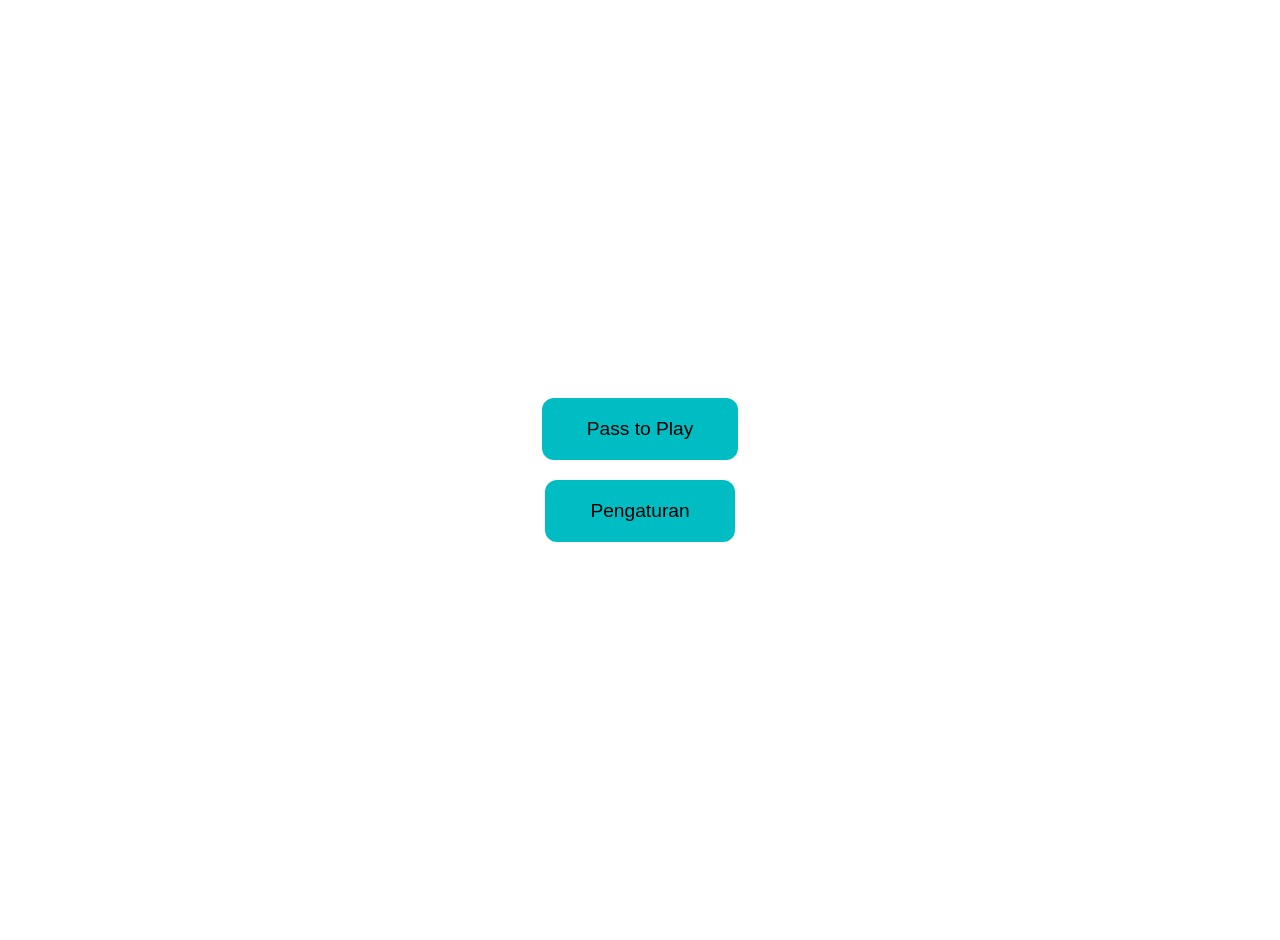
<file: index.html>
<!DOCTYPE html>
<html lang="en">
<head>
  <meta charset="UTF-8">
  <meta name="viewport" content="width=device-width, initial-scale=1.0">
  <title>Three Stones Menu</title>
  <link rel="stylesheet" href="styles/styles.css">
</head>
<body>

  <div class="menu-container">
    
    <div class="button-group">
      <a href="directory/core.html"><button class="btn btn-pass">Pass to Play</button></a>
      <a href="directory/settings.html"><button class="btn btn-settings">Pengaturan</button></a>
    </div>
  </div>

  <script src="logic/script.js"></script>
</body>
</html>
</file>
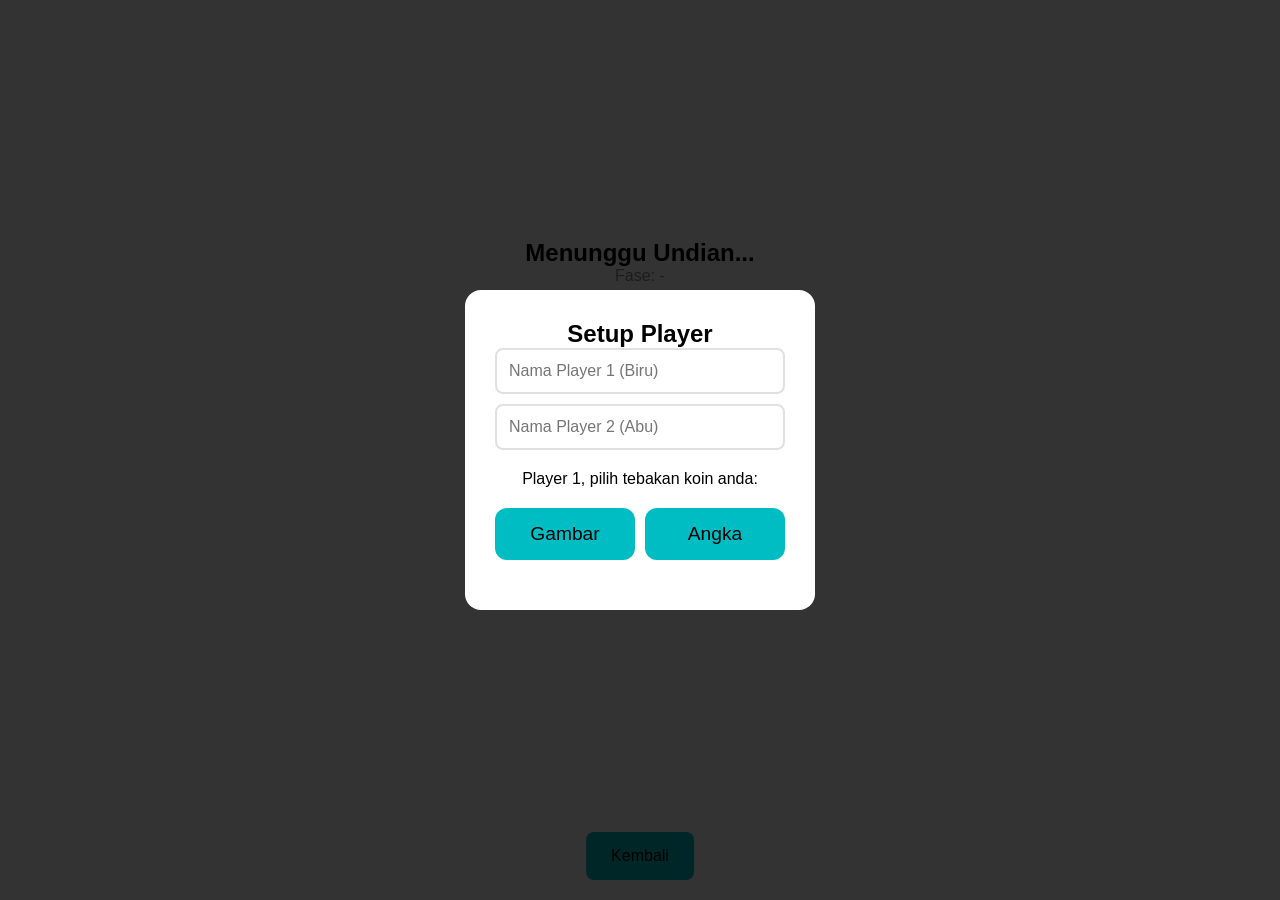
<file: directory/core.html>
<!DOCTYPE html>
<html lang="en">
<head>
  <meta charset="UTF-8">
  <meta name="viewport" content="width=device-width, initial-scale=1.0">
  <title>Three Stones - Pass & Play</title>
  <link rel="stylesheet" href="../styles/styles.css">
  <link rel="stylesheet" href="../styles/game.css">
</head>
<body>
   <!-- Modal Coin Flip & Username -->
  <div id="coinModal" class="modal-overlay">
    <div class="modal-card">
      <h2>Setup Player</h2>
      
      <!-- Input Nama -->
      <div class="name-inputs" style="margin-bottom: 20px;">
        <input type="text" id="inputP1" class="custom-input" placeholder="Nama Player 1 (Biru)">
        <input type="text" id="inputP2" class="custom-input" placeholder="Nama Player 2 (Abu)" style="margin-top: 10px;">
      </div>

      <p>Player 1, pilih tebakan koin anda:</p>
      <div class="coin-btns">
        <button id="btnHeads" class="bzn btn-picture">Gambar</button>
        <button id="btnTails" class="bzn btn-number">Angka</button>
      </div>
      <p id="coinResult" class="coin-result"></p>
      <button id="btnStartGame" class="btn btn-computer" style="display: none; margin-top: 15px;">Mulai Game</button>
    </div>
  </div>

  <div class="game-container">
    <header class="game-header">
      <h2 id="turnIndicator" class="turn-text">Menunggu Undian...</h2>
      <p id="phaseIndicator" class="phase-text">Fase: -</p>
    </header>

    <!-- Board 3x3 isinya cuma titik -->
    <div class="board" id="gameBoard">
      <div class="dot" data-index="0"></div>
      <div class="dot" data-index="1"></div>
      <div class="dot" data-index="2"></div>
      <div class="dot" data-index="3"></div>
      <div class="dot" data-index="4"></div>
      <div class="dot" data-index="5"></div>
      <div class="dot" data-index="6"></div>
      <div class="dot" data-index="7"></div>
      <div class="dot" data-index="8"></div>
    </div>

    <br>
    <br>
    <a href="../index.html" class="back-btn"><button>Kembali</button></a>

  </div>

  <script src="../logic/script.js"></script>
  <script src="../logic/game.js"></script>
</body>
</html>
</file>
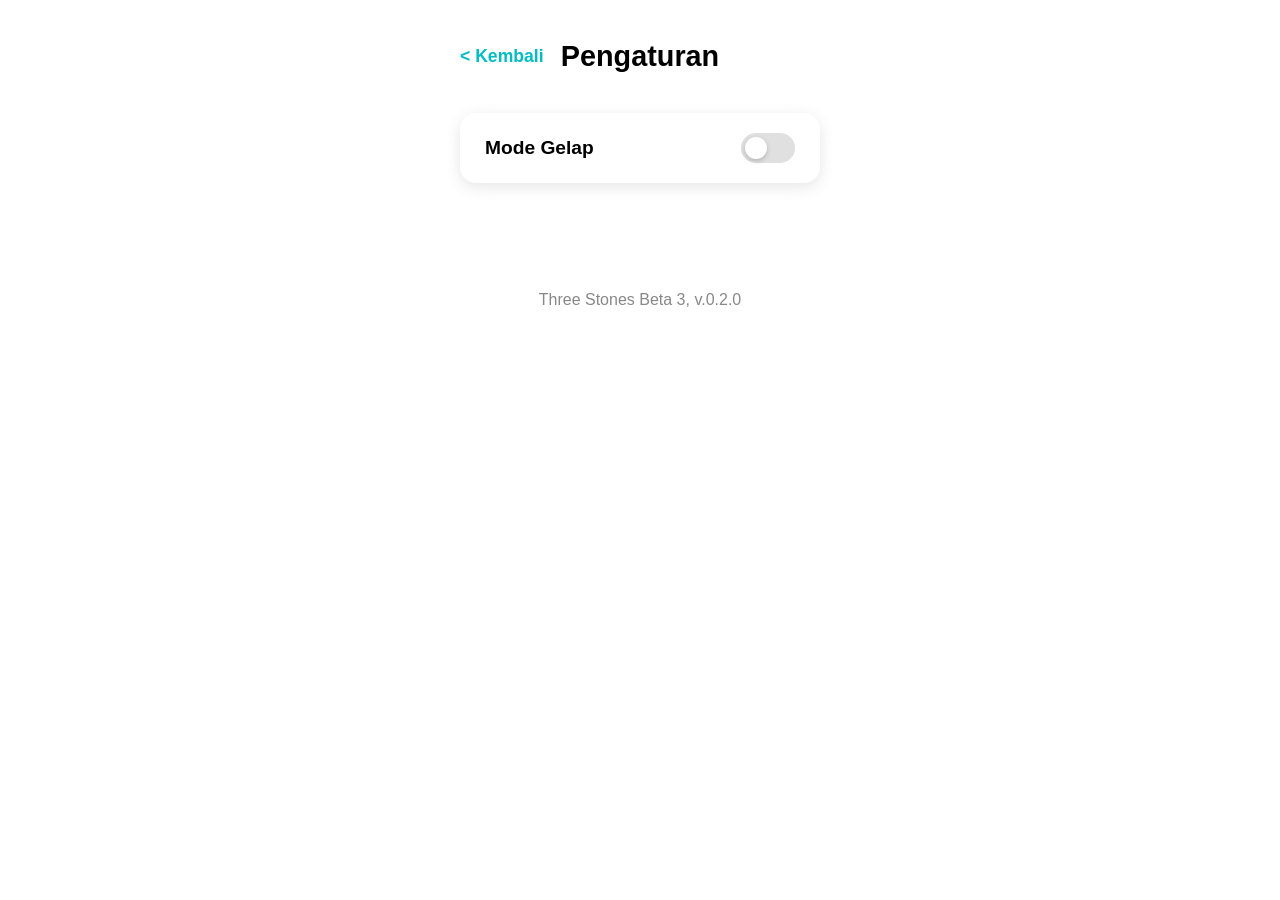
<file: directory/settings.html>
<!DOCTYPE html>
<html lang="en">
<head>
    <meta charset="UTF-8">
    <meta name="viewport" content="width=device-width, initial-scale=1.0">
    <link rel="stylesheet" href="../styles/styles.css">
    <link rel="stylesheet" href="../styles/settings.css">
    <title>Settings</title>
</head>
<body>
<div class="settings-container">
  <header class="settings-header">
    <a href="../index.html" class="back-btn">&lt; Kembali</a>
    <h1 class="settings-title">Pengaturan</h1>
  </header>

  <div class="settings-card">
    <span class="setting-label">Mode Gelap</span>
    
    <label class="switch">
      <input type="checkbox" id="darkModeToggle">
      <span class="slider"></span>
    </label>
  </div>
   <br>
   <br>
   <br>
   <br>
   <br>
   <br>
   <p style="text-align: center; color: #888;">Three Stones Beta 3, v.0.2.0</p>
</div>
<script src="../logic/script.js"></script>
<script src="../logic/settings.js"></script>
</body>
</html>
</file>
<file: styles/styles.css>
/* Setup Variabel Tema */
:root {
  --bg-color: #ffffff;
  --text-color: #000000;
  --card-bg: #ffffff;
  --card-shadow: rgba(0, 0, 0, 0.1);
  --accent-color: #00bdc4;
  --primary-color: var(--accent-color);
}

/* Override pas Dark Mode aktif */
body.dark-mode {
  --bg-color: #121212;
  --text-color: #ffffff;
  --card-bg: #1e1e1e;
  --card-shadow: rgba(0, 0, 0, 0.5);
  --accent-color: #004C54;
}

* {
  box-sizing: border-box;
  font-family: 'Segoe UI', Tahoma, Geneva, Verdana, sans-serif;
  margin: 0;
  padding: 0;
}

html, body {
  overflow: hidden;
}

body {
  background-color: var(--bg-color);
  color: var(--text-color);
  transition: background-color 0.3s ease, color 0.3s ease;
  display: flex;
  justify-content: center; /* Nengahin konten ala layar HP */
  min-height: 100vh;

  -webkit-user-select: none;
  user-select: none;
  -webkit-tap-highlight-color: transparent; 
}

/* Reset basic biar margin bawaan browser ilang */
* {
  margin: 0;
  padding: 0;
  box-sizing: border-box;
  font-family: 'Segoe UI', Tahoma, Geneva, Verdana, sans-serif; /* Font sans-serif yang clean */
}


/* Container utama */
.menu-container {
  display: flex;
  flex-direction: column; /* Bikin isinya berjejer ke bawah */
  align-items: center;
  gap: 60px; /* Jarak antara Judul dan Tombol */
  width: 100%;
  padding: 20px;
}

/* Styling Judul */

/* Container khusus buat tombol biar rapi */
.button-group {
  display: flex;
  flex-direction: column;
  justify-content: center;
  align-items: center;
  height: 100vh;
  gap: 20px; /* Jarak antar tombol */
  width: 100%; /* `tombolnya nggak kepanjangan di layar gede */
}

/* Styling dasar tombol */
.btn {
  width: 100%;
  padding: 20px 45px;
  font-size: 1.2rem;
  color: #ffffff;
  border: none;
  border-radius: 12px; /* Bikin ujungnya melengkung/rounded */
  cursor: pointer;
  transition: transform 0.1s ease;
}

/* Efek pas tombol di-tap (biar reactive) */
.btn:active {
  transform: scale(0.95);
}


.btn-pass {
  background-color: var(--accent-color);
  color: #000000;
}

body.dark-mode .btn-pass {
  background-color: var(--accent-color);
  color: #ffffff;
}

body.dark-mode .btn-settings {
  background-color: var(--accent-color);
  color: #ffffff;
}

.btn-settings {
  background-color: var(--accent-color);
  color: #000000;
}
</file>
<file: styles/game.css>
.game-container {
  display: flex;
  flex-direction: column;
  justify-content: center;
  align-items: center;
  position: relative;
  width: 100%;
  min-height: 100vh;
  padding: 20px;
}


.game-header {
  text-align: center;
  width: 100%;
  position: relative;
  margin-bottom: 40px;
}

.turn-text {
  font-size: 1.5rem;
  font-weight: bold;
}

.phase-text {
  color: #888;
  font-size: 1rem;
}

/* Board Setup - Cuma Titik */
.board {
  display: grid;
  grid-template-columns: repeat(3, 80px);
  grid-template-rows: repeat(3, 80px);
  gap: 30px;
  justify-content: center;
}

/* Titik Kosong */
.dot {
  width: 25px;
  height: 25px;
  background-color: #d3d3d3;
  border-radius: 50%;
  margin: auto;
  cursor: pointer;
  transition: all 0.2s ease;
  position: relative;
}

/* Batu Player 1 (Cyan) & Player 2 (Grey) */
.dot.p1 {
  width: 60px;
  height: 60px;
  background-color: var(--accent-color);
  box-shadow: 0 4px 10px color-mix(in srgb, var(--accent-color) 40%, transparent);
}

.dot.p2 {
  width: 60px;
  height: 60px;
  background-color: #8e8e8e;
  box-shadow: 0 4px 10px rgba(142, 142, 142, 0.4);
}

/* Efek Batu Pas Dipilih Mau Digeser */
.dot.selected {
  transform: scale(1.1);
  border: 4px solid #fff;
  box-shadow: 0 0 15px rgba(255, 255, 255, 0.8);
}

/* Modal Undian */
.modal-overlay {
  position: fixed;
  top: 0; left: 0; width: 100%; height: 100%;
  background: rgba(0, 0, 0, 0.8);
  display: flex;
  justify-content: center;
  align-items: center;
  z-index: 100;
}

.modal-card {
  background: var(--card-bg);
  padding: 30px;
  border-radius: 16px;
  text-align: center;
  width: 90%;
  max-width: 350px;
}

.coin-btns {
  display: flex;
  justify-content: center;
  gap: 10px;
  margin-top: 20px;
}

.bzn {
  width: 100%;
  padding: 15px 20px;
  font-size: 1.2rem;
  color: #000000;
  border: none;
  border-radius: 12px; /* Bikin ujungnya melengkung/rounded */
  cursor: pointer;
  transition: transform 0.1s ease-in-out; /* Efek smooth pas dipencet */
}


.btn-picture {
  background-color: var(--accent-color);
  color: #000000;
}

.btn-number {
  background-color: var(--accent-color);
  color: #000000;
}

.btn-computer {
  background-color: var(--accent-color);
  color: #000000;
}

body.dark-mode .btn-computer {
  background-color: var(--accent-color);
  color: #ffffff;
}

body.dark-mode .btn-picture {
  background-color: var(--accent-color);
  color: #ffffff;
}

body.dark-mode .btn-number {
  background-color: var(--accent-color);
  color: #ffffff;
}

.coin-result {
  margin-top: 20px;
  font-size: 1.2rem;
  font-weight: bold;
}

/* Styling Input Nama */
.custom-input {
  width: 100%;
  padding: 12px;
  border-radius: 8px;
  border: 2px solid #e0e0e0;
  font-size: 1rem;
  background: var(--bg-color);
  color: var(--text-color);
  outline: none;
  transition: border-color 0.2s ease;
}

.custom-input:focus {
  border-color: var(--accent-color);
}

.back-btn button {
  background: var(--accent-color);
  color: #000000;
  font-size: 1rem;
  border: none;
  padding: 15px 25px;
  border-radius: 8px;
}

.game-container > .back-btn {
  position: absolute;
  left: 50%;
  bottom: 20px;
  transform: translateX(-50%);
}

body.dark-mode .back-btn button {
  background: var(--accent-color);
  color: #ffffff;
}


/* Efek Titik Valid (Highlight Movement) */
.dot.valid-move {
  border: 3px dashed #00c853; /* Hijau putus-putus */
  background-color: transparent; /* Biar tengahnya bolong */
  transform: scale(1.1);
  animation: pulse 1.5s infinite; /* Efek nyala-mati biar reactive */
}

/* Animasi denyut buat titik valid */
@keyframes pulse {
  0% { opacity: 0.6; }
  50% { opacity: 1; }
  100% { opacity: 0.6; }
}
</file>
<file: styles/settings.css>
.settings-container {
  width: 100%;
  max-width: 400px;
  padding: 40px 20px;
}

/* Header & Tombol Back Reactive */
.settings-header {
  display: flex;
  align-items: center;
  justify-content: center;
  position: relative;
  margin-bottom: 40px;
}

.back-btn {
  position: absolute;
  left: 0;
  color: var(--primary-color);
  text-decoration: none;
  font-weight: bold;
  font-size: 1.1rem;
  transition: transform 0.1s ease; /* Biar ada efek pas ditap */
}

.back-btn:active {
  transform: scale(0.9); /* Reactive feedback */
}

.settings-title {
  font-size: 1.8rem;
  font-weight: bold;
}

/* Card Style */
.settings-card {
  background-color: var(--card-bg);
  padding: 20px 25px;
  border-radius: 16px;
  box-shadow: 0 4px 15px var(--card-shadow);
  display: flex;
  justify-content: space-between;
  align-items: center;
}

.setting-label {
  font-size: 1.2rem;
  font-weight: bold;
}

/* Toggle Switch Custom */
.switch {
  position: relative;
  display: inline-block;
  width: 54px;
  height: 30px;
}

.switch input { 
  opacity: 0;
  width: 0;
  height: 0;
}

.slider {
  position: absolute;
  cursor: pointer;
  top: 0; left: 0; right: 0; bottom: 0;
  background-color: #e0e0e0;
  transition: .4s;
  border-radius: 34px;
}

.slider:before {
  position: absolute;
  content: "";
  height: 22px;
  width: 22px;
  left: 4px;
  bottom: 4px;
  background-color: white;
  transition: .4s;
  border-radius: 50%;
  box-shadow: 0 2px 5px rgba(0,0,0,0.2); /* Nambahin bayangan dikit di buletannya */
}

/* Pas di-tap jadi warna cyan */
input:checked + .slider {
  background-color: var(--primary-color);
}

input:checked + .slider:before {
  transform: translateX(24px);
}
</file>
